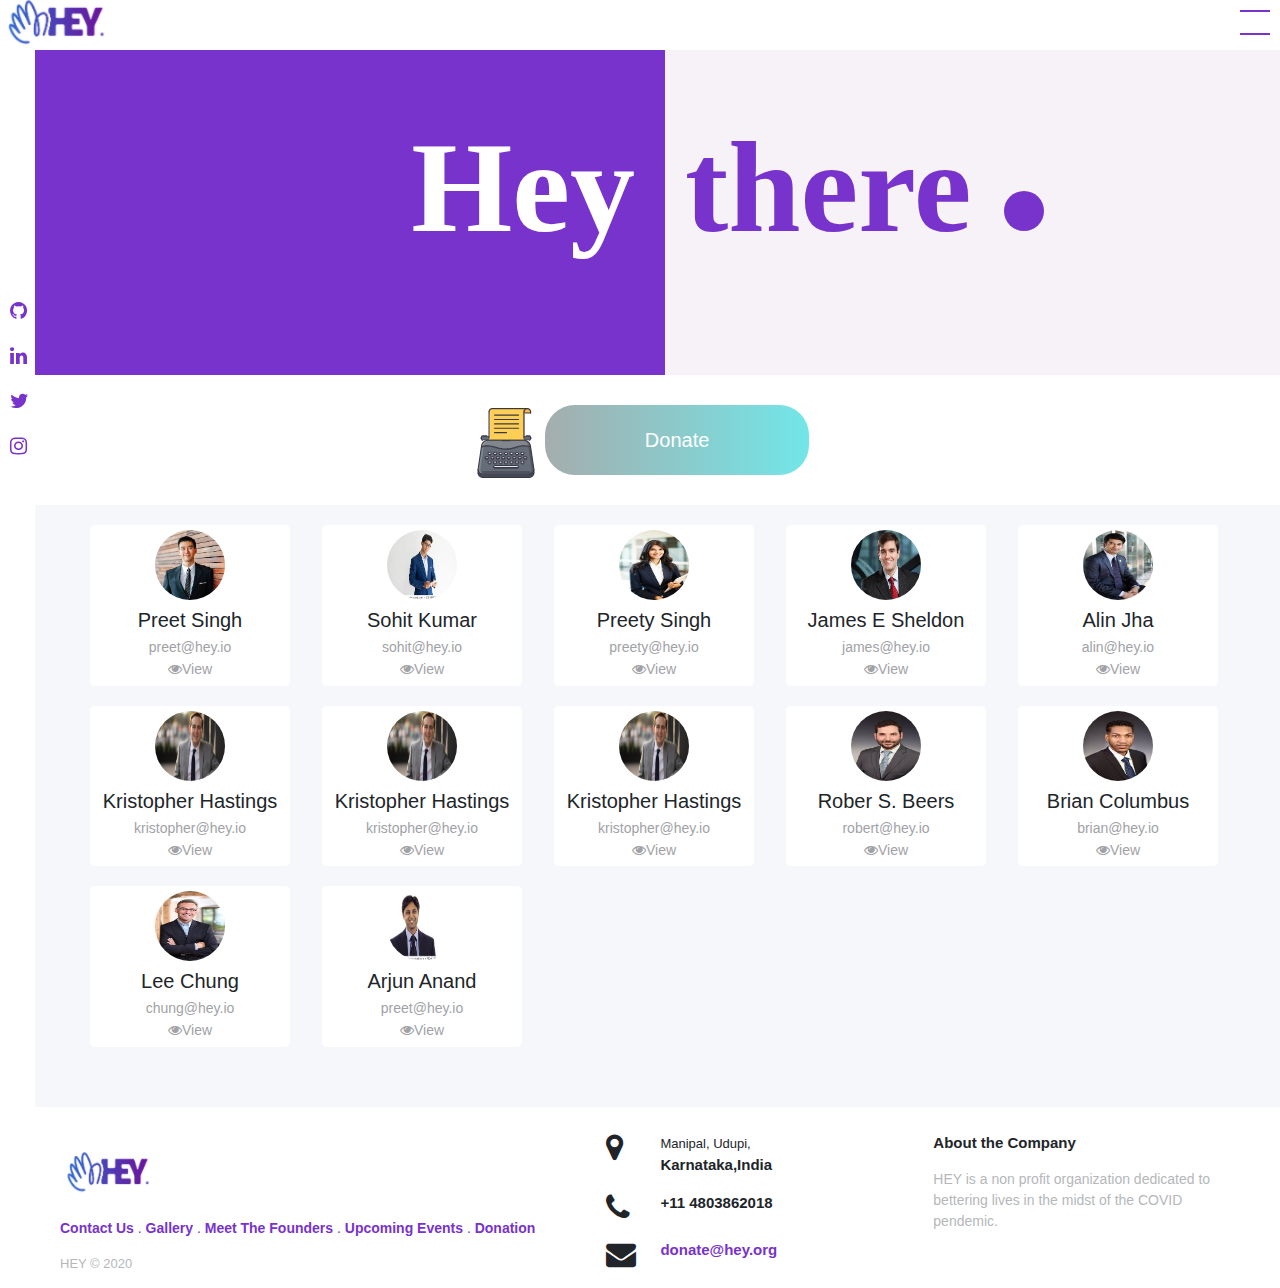
<file: index.html>
<!DOCTYPE html>
<html>
<head>
	<title></title>
	<link rel="stylesheet" type="text/css" href="style.css">
	 <link rel="stylesheet" href="https://maxcdn.bootstrapcdn.com/bootstrap/4.0.0/css/bootstrap.min.css" integrity="sha384-Gn5384xqQ1aoWXA+058RXPxPg6fy4IWvTNh0E263XmFcJlSAwiGgFAW/dAiS6JXm" crossorigin="anonymous">
	 <link rel="stylesheet" href="https://www.w3schools.com/w3css/4/w3.css">
<link rel="stylesheet" href="https://cdnjs.cloudflare.com/ajax/libs/font-awesome/4.7.0/css/font-awesome.min.css">

<meta content="width=device-width, initial-scale=1" name="viewport" />

</head>
<body>

<div class="header">
  <div class="img">
    <img src="hey.png">
  </div>
<nav>
  <input type="checkbox" id="trigger" />
  <label aria-label="open main navigation" for="trigger"><span></span></label>
  <ul>
    <li><a href="#">Upcoming Events</a></li>
    <li><a href="#">News</a></li>
    <li><a href="#">Locations</a></li>
    <li><a href="#">Contact Us</a></li>
    <li><a href="#">Gallery</a></li>
    <li><a href="#">Donate</a></li>
  </ul>
</nav>
</div>
<div class="left">
  <div class="icons">

    <a href="#"><i class="fa fa-github fa-lg"></i></a><br><br>
    <a href="#"><i class="fa fa-linkedin fa-lg"></i><br><br></a>
    <a href="#"><i class="fa fa-twitter fa-lg"></i></a><br><br>
    <a href="#"><i class="fa fa-instagram fa-lg"></a></i>
  </div>
</div>

<div class="main">
  <div class="row">
  <div id="slide">
   <div id="main3">
     <p id="p1">~~~We believe in you.</p>
     <p id="p2">HEY was built in 2018</p>
     <p id="p3">With hope and love and dreams of second chances.</p>
   </div> 
  <div id="main1"><span class="text1">Hey</span></div>

  <div id="main2">
    <span class="text1">there</span> <div id="dot"></div>
  </div>
</div>
</div>
  <div style="text-align: center;">
    <img src="typewriter.svg" class="typewriter">

    <a href="404.html"><button class="button btn1">Donate</button></a>
  </div>
    <div class="row">
  <div class="box">
    <div class="contact">
      <img src="img1.jfif" class="card_image">
      <div class="name">Preet Singh</div>
      <div class="email"><a href="#">preet@hey.io</a></div>
      <span class="view"><a href="#"><i class="fa fa-eye"></i>View</a></div>
    </span>
    <div class="contact">
      <img src="img2.jfif" class="card_image">
      <div class="name">Sohit Kumar</div>
      <div class="email"><a href="#">sohit@hey.io</a></div>
      <span class="view"><a href="#"><i class="fa fa-eye"></i>View</a></div>
    </span>
    <div class="contact">
      <img src="img3.jfif" class="card_image">
      <div class="name">Preety Singh</div>
      <div class="email"><a href="#">preety@hey.io</a></div>
      <span class="view"><a href="#"><i class="fa fa-eye"></i>View</a></div>
    </span>
    <div class="contact">
      <img src="img4.jfif" class="card_image">
      <div class="name">James E Sheldon</div>
      <div class="email"><a href="#">james@hey.io</a></div>
      <span class="view"><a href="#"><i class="fa fa-eye"></i>View</a></div>
    </span>
    <div class="contact">
      <img src="img5.jfif" class="card_image">
      <div class="name">Alin Jha</div>
      <div class="email"><a href="#">alin@hey.io</a></div>
      <span class="view"><a href="#"><i class="fa fa-eye"></i>View</a></div>
    </span>
    <div class="contact">
      <img src="img6.jpg" class="card_image">
      <div class="name">Kristopher Hastings</div>
      <div class="email"><a href="#">kristopher@hey.io</a></div>
      <span class="view"><a href="#"><i class="fa fa-eye"></i>View</a></div>
    </span>
  <div class="contact">
      <img src="img6.jpg" class="card_image">
      <div class="name">Kristopher Hastings</div>
      <div class="email"><a href="#">kristopher@hey.io</a></div>
      <span class="view"><a href="#"><i class="fa fa-eye"></i>View</a></div>
        <div class="contact">
      <img src="img6.jpg" class="card_image">
      <div class="name">Kristopher Hastings</div>
      <div class="email"><a href="#">kristopher@hey.io</a></div>
      <span class="view"><a href="#"><i class="fa fa-eye"></i>View</a></div>
    <div class="contact">
      <img src="img7.jfif" class="card_image">
      <div class="name">Rober S. Beers</div>
      <div class="email"><a href="#">robert@hey.io</a></div>
      <span class="view"><a href="#"><i class="fa fa-eye"></i>View</a></div>
    </span>
    <div class="contact">
      <img src="img8.jfif" class="card_image">
      <div class="name">Brian Columbus</div>
      <div class="email"><a href="#">brian@hey.io</a></div>
      <span class="view"><a href="#"><i class="fa fa-eye"></i>View</a></div>
    </span>
    <div class="contact">
      <img src="img9.jfif" class="card_image">
      <div class="name">Lee Chung</div>
      <div class="email"><a href="#">chung@hey.io</a></div>
      <span class="view"><a href="#"><i class="fa fa-eye"></i>View</a></div>
    </span>
    <div class="contact">
      <img src="img10.jfif" class="card_image">
      <div class="name">Arjun Anand</div>
      <div class="email"><a href="#">preet@hey.io</a></div>
      <span class="view"><a href="#"><i class="fa fa-eye"></i>View</a></div>
    </span>
  </div>
  </div>
  </div>
<footer>
  <div class="row">
    <div class="col-lg-5">
      <img src="hey.png" id="img2"><br><br>
      <p id="links">
      <a href="#">Contact Us</a> .
      <a href="#">Gallery</a> .
      <a href="#"> Meet The Founders</a> .

      <a href="#"> Upcoming Events</a> .
      <a href="#">Donation</a> 
    </p>
      <p id="copyright">HEY &copy 2020</p>
    </div>
    <div class="col-lg-3">
      <div class="row">
        <div class="col-lg-2"><i class="fa fa-map-marker fa-2x"></i></div>
        <div class="col-lg-10"><span id="address">Manipal, Udupi,</span><br>Karnataka,India</div>
      </div>
      <div class="row">
        <div class="col-lg-2"><i class="fa fa-phone fa-2x"></i></div>
        <div class="col-lg-10">+11 4803862018</div>
      </div><div class="row">
        <div class="col-lg-2"><i class="fa fa-envelope fa-2x"></i></div>
        <div class="col-lg-10"><a href="#">donate@hey.org</a></div>
      </div>
    </div>
    <div class="col-lg-3">
      <p><b>About the Company</b></p>
      <p id="about">HEY is a non profit organization dedicated to bettering lives in the midst of the COVID pendemic.</p>
    </div>

  </div>

</footer>
</div>
<script src="https://code.jquery.com/jquery-3.2.1.slim.min.js" integrity="sha384-KJ3o2DKtIkvYIK3UENzmM7KCkRr/rE9/Qpg6aAZGJwFDMVNA/GpGFF93hXpG5KkN" crossorigin="anonymous"></script>
<script src="https://cdnjs.cloudflare.com/ajax/libs/popper.js/1.12.9/umd/popper.min.js" integrity="sha384-ApNbgh9B+Y1QKtv3Rn7W3mgPxhU9K/ScQsAP7hUibX39j7fakFPskvXusvfa0b4Q" crossorigin="anonymous"></script>
<script src="https://maxcdn.bootstrapcdn.com/bootstrap/4.0.0/js/bootstrap.min.js" integrity="sha384-JZR6Spejh4U02d8jOt6vLEHfe/JQGiRRSQQxSfFWpi1MquVdAyjUar5+76PVCmYl" crossorigin="anonymous"></script>

</body>
</html>
</file>
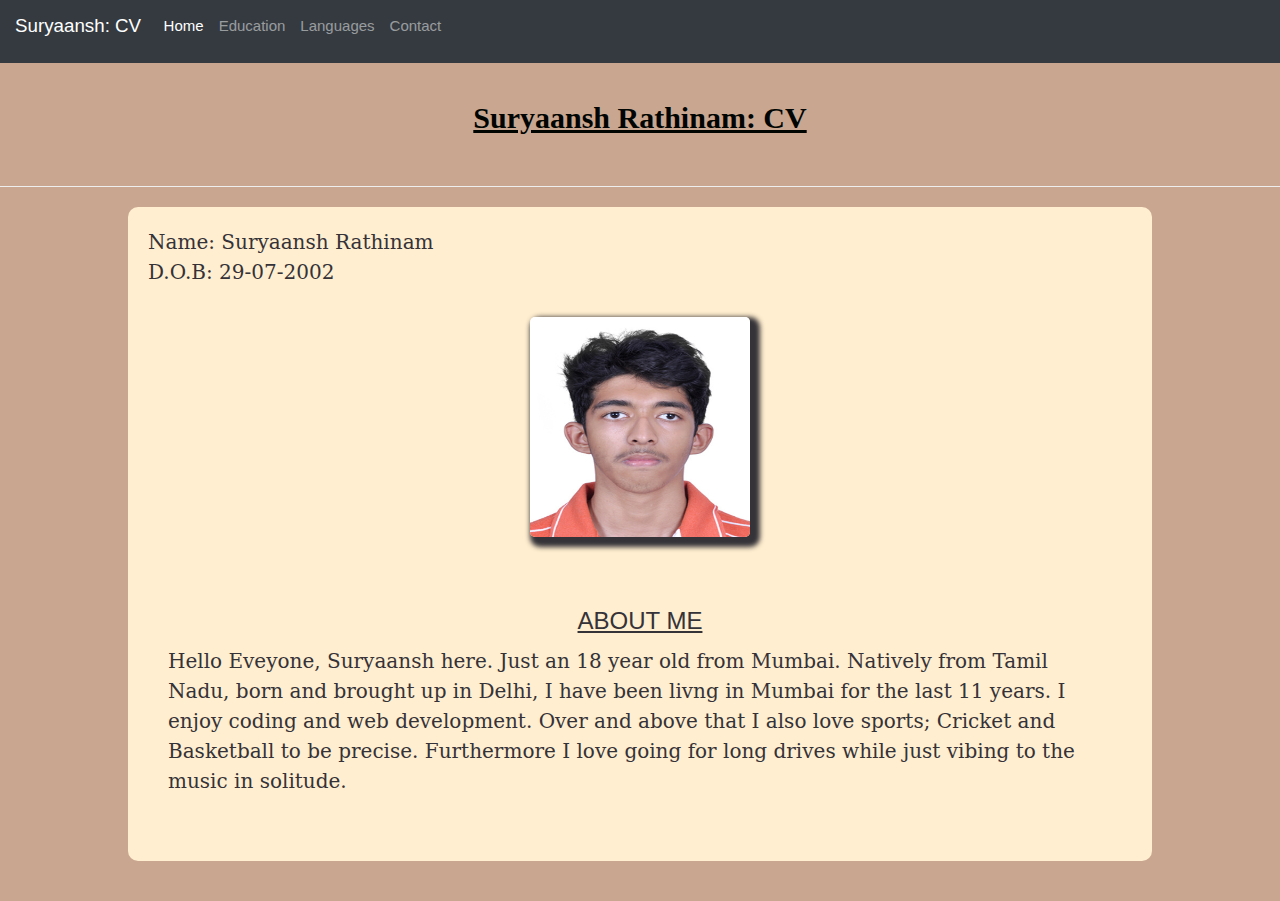
<file: Mist/index.html>
<!DOCTYPE html>
<html>
<head>
	<title>CV: Home</title>
	<link rel="stylesheet" type="text/css" href="style.css">
	 <link rel="stylesheet" href="https://maxcdn.bootstrapcdn.com/bootstrap/4.0.0/css/bootstrap.min.css" integrity="sha384-Gn5384xqQ1aoWXA+058RXPxPg6fy4IWvTNh0E263XmFcJlSAwiGgFAW/dAiS6JXm" crossorigin="anonymous">
	 <link rel="stylesheet" href="https://www.w3schools.com/w3css/4/w3.css">

	 <meta content="width=device-width, initial-scale=1" name="viewport" />


</head>
<body style="background-color:  #c9a690;">
<h2 id="name">Suryaansh Rathinam: CV</h2>
<hr>

<nav class="navbar fixed-top navbar-expand-lg navbar-dark bg-dark">
  <a class="navbar-brand" href="index.html" style="margin-top: -10px;">Suryaansh: CV</a>
  <button class="navbar-toggler" type="button" data-toggle="collapse" data-target="#navbarNav" aria-controls="navbarNav" aria-expanded="false" aria-label="Toggle navigation">
    <span class="navbar-toggler-icon"></span>
  </button>
  <div class="collapse navbar-collapse" id="navbarNav">
    <ul class="navbar-nav">
      <li class="nav-item">
        <a class="nav-link active" href="index.html">Home</a>
      </li>
      <li class="nav-item">
        <a class="nav-link" href="edu.html">Education</a>
      </li>
      <li class="nav-item">
        <a class="nav-link" href="lang.html">Languages</a>
      </li>
      <li class="nav-item">
        <a class="nav-link" href="contact.html">Contact</a>
      </li>
    </ul>
  </div>
</nav>

<div id="main">
	<div id="content">
	Name: Suryaansh Rathinam<br>
	D.O.B: 29-07-2002<br><br>
	<img src="img2.jpg" id="img2" class="w3-animate-fading	">
	<h3>ABOUT ME</h3>
	<p id="about">Hello Eveyone, Suryaansh here. Just an 18 year old from Mumbai. Natively from Tamil Nadu, born and brought up in Delhi, I have been livng in Mumbai for the last 11 years. I enjoy coding and web development. Over and above that I also love sports; Cricket and Basketball to be precise. Furthermore I love going for long drives while just vibing to the music in solitude. </p>
		<!--
		<li>College: Manipal Institute Of Technology</li>
		<a href="https://manipal.edu/mit.html" target="_blank"><img id="img1" src="img1.jpg"></a>
		<li>Branch: Computer Science Engineering</li>
		<li>Introduction: </li>
		<img src="img2.jpg" id="img2">
		<p>Hi, I am Suryaansh, an 18 year old hailing form Mumbai, India. I enjoy coding and web-development.<br>
		Languages I'm familiar with are:
		<ul>
			<li>Python</li>
			<li>C++</li>
			<li>HTML</li>
			<li>CSS</li>
			<li>JavaScript</li>
			<li>PHP</li>
			<li>Bootstrap</li>
		</ul>
		In addition to this I enjoy sports (Basketball and Cricket in particular) and running. 
		</p>
	
	<li>Contact Information:
		<ol>
			<li>Email id: <a href="mailto: suryaansh2002@gmail.com">suryaansh2002@gmail.com</a></li>
			<li>Mobile Number: 9619514015</li>
		</ol>
	</li>
	<li>Other Profiles:</li>
	<a href="https://github.com/suryaansh2002/" target="_blank"><img src="img3.png" class="img3"></a>
	<a href="https://www.linkedin.com/in/suryaansh-rathinam-33a86b1b6/" target="_blank"><img src="img4.png" class="img3"></a>
-->
	</div>
</div>

<script src="https://code.jquery.com/jquery-3.2.1.slim.min.js" integrity="sha384-KJ3o2DKtIkvYIK3UENzmM7KCkRr/rE9/Qpg6aAZGJwFDMVNA/GpGFF93hXpG5KkN" crossorigin="anonymous"></script>
<script src="https://cdnjs.cloudflare.com/ajax/libs/popper.js/1.12.9/umd/popper.min.js" integrity="sha384-ApNbgh9B+Y1QKtv3Rn7W3mgPxhU9K/ScQsAP7hUibX39j7fakFPskvXusvfa0b4Q" crossorigin="anonymous"></script>
<script src="https://maxcdn.bootstrapcdn.com/bootstrap/4.0.0/js/bootstrap.min.js" integrity="sha384-JZR6Spejh4U02d8jOt6vLEHfe/JQGiRRSQQxSfFWpi1MquVdAyjUar5+76PVCmYl" crossorigin="anonymous"></script>

</body>
</html>
</file>
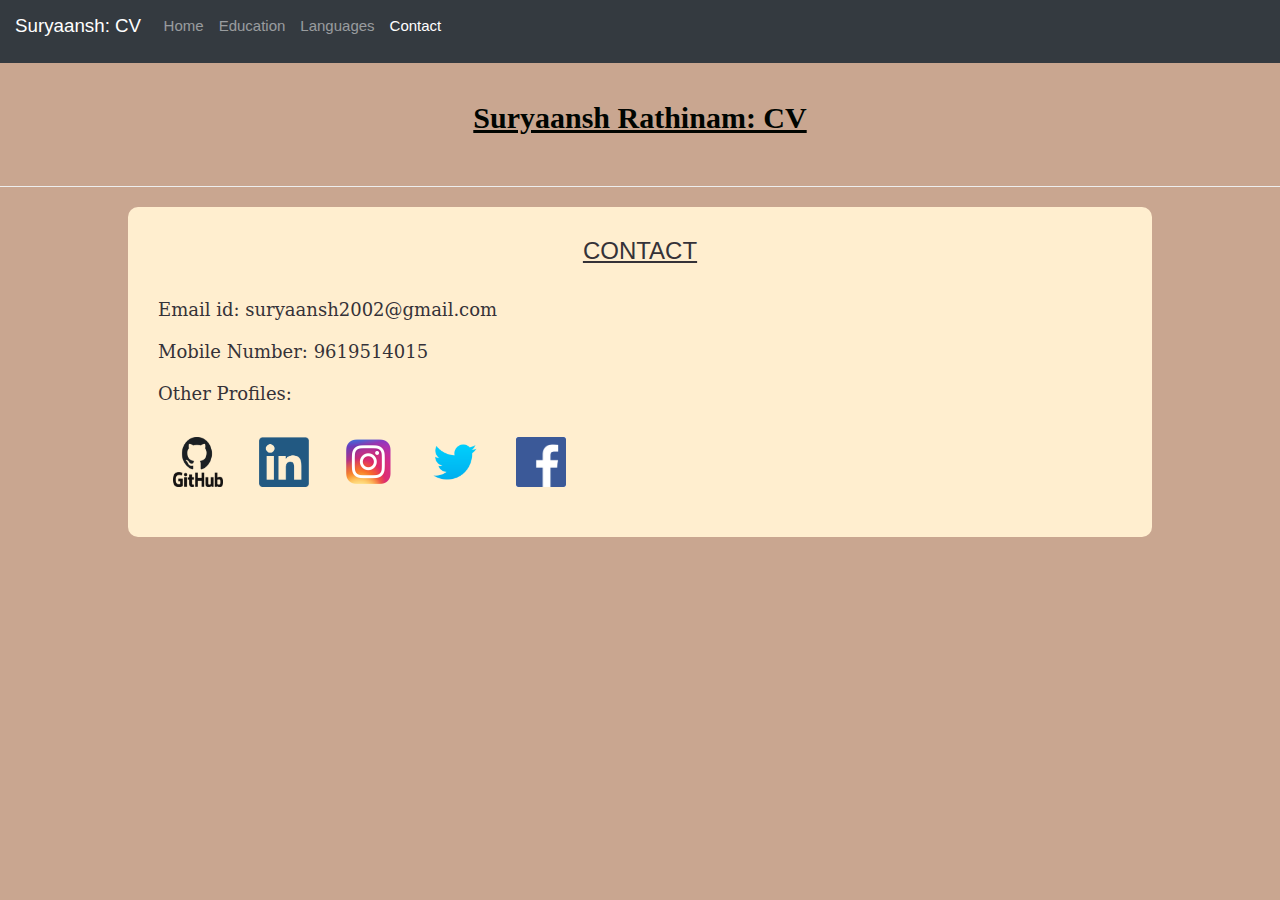
<file: Mist/contact.html>
<!DOCTYPE html>
<html>
<head>
	<title>CV: Contact</title>
	<link rel="stylesheet" type="text/css" href="style.css">
	 <link rel="stylesheet" href="https://maxcdn.bootstrapcdn.com/bootstrap/4.0.0/css/bootstrap.min.css" integrity="sha384-Gn5384xqQ1aoWXA+058RXPxPg6fy4IWvTNh0E263XmFcJlSAwiGgFAW/dAiS6JXm" crossorigin="anonymous">
   <meta content="width=device-width, initial-scale=1" name="viewport" />
<link rel="stylesheet" href="https://www.w3schools.com/w3css/4/w3.css">

</head>
<body style="background-color:  #c9a690;">
<h2 id="name">Suryaansh Rathinam: CV</h2>
<hr>

<nav class="navbar fixed-top navbar-expand-lg navbar-dark bg-dark">
  <a class="navbar-brand" href="index.html" style="margin-top: -10px;">Suryaansh: CV</a>
  <button class="navbar-toggler" type="button" data-toggle="collapse" data-target="#navbarNav" aria-controls="navbarNav" aria-expanded="false" aria-label="Toggle navigation">
    <span class="navbar-toggler-icon"></span>
  </button>
  <div class="collapse navbar-collapse" id="navbarNav">
    <ul class="navbar-nav">
      <li class="nav-item">
        <a class="nav-link" href="index.html">Home</a>
      </li>
      <li class="nav-item">
        <a class="nav-link" href="edu.html">Education</a>
      </li>
      <li class="nav-item">
        <a class="nav-link" href="lang.html">Languages</a>
      </li>
      <li class="nav-item">
        <a class="nav-link active" href="contact.html">Contact</a>
      </li>
    </ul>
  </div>
</nav>

<div id="main">
	<div id="content">
		<h3 style="margin-bottom:30px;">
			CONTACT
		</h3>
	
		<ol style="margin-left: -30px; font-size: 18px;">
			<p>Email id: <a href="mailto: suryaansh2002@gmail.com">suryaansh2002@gmail.com</a>
			<p>Mobile Number: 9619514015</p>
	<p>Other Profiles:</p>
	<a href="https://github.com/suryaansh2002/" target="_blank"><img src="img3.png" class="img3 w3-animate-zoom "></a>
	<a href="https://www.linkedin.com/in/suryaansh-rathinam-33a86b1b6/" target="_blank"><img src="img4.png" class="img3 w3-animate-zoom"></a>
  <a href="https://www.instagram.com/suryaansh2807/" target="_blank"><img src="img5.png" class="img3 w3-animate-zoom"></a>
  <a href="https://twitter.com/SuryaanshR" target="_blank"><img src="img6.png" class="img3 w3-animate-zoom"></a>
  <a href="https://www.facebook.com/suryaansh.rathinam/" target="_blank"><img src="img7.png" class="img3 w3-animate-zoom"></a>
</ol>
	</div>
</div>

<script src="https://code.jquery.com/jquery-3.2.1.slim.min.js" integrity="sha384-KJ3o2DKtIkvYIK3UENzmM7KCkRr/rE9/Qpg6aAZGJwFDMVNA/GpGFF93hXpG5KkN" crossorigin="anonymous"></script>
<script src="https://cdnjs.cloudflare.com/ajax/libs/popper.js/1.12.9/umd/popper.min.js" integrity="sha384-ApNbgh9B+Y1QKtv3Rn7W3mgPxhU9K/ScQsAP7hUibX39j7fakFPskvXusvfa0b4Q" crossorigin="anonymous"></script>
<script src="https://maxcdn.bootstrapcdn.com/bootstrap/4.0.0/js/bootstrap.min.js" integrity="sha384-JZR6Spejh4U02d8jOt6vLEHfe/JQGiRRSQQxSfFWpi1MquVdAyjUar5+76PVCmYl" crossorigin="anonymous"></script>

</body>
</html>
</file>
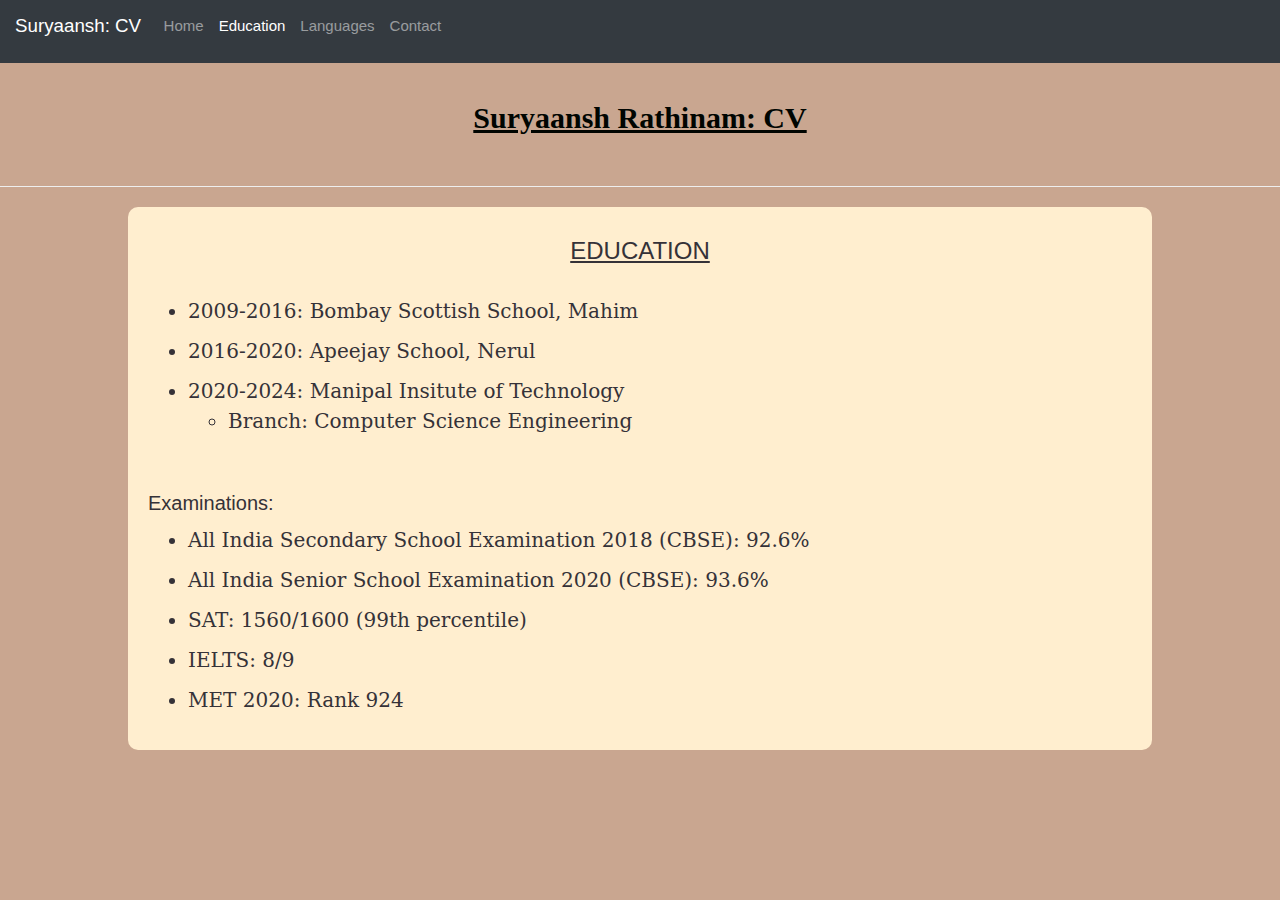
<file: Mist/edu.html>
<!DOCTYPE html>
<html>
<head>
	<title>CV: Education</title>
	<link rel="stylesheet" type="text/css" href="style.css">
	 <link rel="stylesheet" href="https://maxcdn.bootstrapcdn.com/bootstrap/4.0.0/css/bootstrap.min.css" integrity="sha384-Gn5384xqQ1aoWXA+058RXPxPg6fy4IWvTNh0E263XmFcJlSAwiGgFAW/dAiS6JXm" crossorigin="anonymous">
	 <link rel="stylesheet" href="https://www.w3schools.com/w3css/4/w3.css">

	 	 <meta content="width=device-width, initial-scale=1" name="viewport" />


</head>
<body style="background-color:  #c9a690;">
<h2 id="name">Suryaansh Rathinam: CV</h2>
<hr>

<nav class="navbar fixed-top navbar-expand-lg navbar-dark bg-dark">
  <a class="navbar-brand" href="index.html" style="margin-top: -10px;">Suryaansh: CV</a>
  <button class="navbar-toggler" type="button" data-toggle="collapse" data-target="#navbarNav" aria-controls="navbarNav" aria-expanded="false" aria-label="Toggle navigation">
    <span class="navbar-toggler-icon"></span>
  </button>
  <div class="collapse navbar-collapse" id="navbarNav">
    <ul class="navbar-nav">
      <li class="nav-item">
        <a class="nav-link" href="index.html">Home</a>
      </li>
      <li class="nav-item">
        <a class="nav-link active" href="edu.html">Education</a>
      </li>
      <li class="nav-item">
        <a class="nav-link" href="lang.html">Languages</a>
      </li>
      <li class="nav-item">
        <a class="nav-link" href="contact.html">Contact</a>
      </li>
    </ul>
  </div>
</nav>

<div id="main">
	<div id="content">
		<h3>
			EDUCATION
		</h3>
		<ul style="margin-top: 30px;">
			<li>2009-2016: <a href="http://bombayscottish.in/mahim/home.php" style="color:#353238;">Bombay Scottish School, Mahim</a>				
			</li>
			<li>
				2016-2020: <a href="https://www.apeejay.edu/nerul/" style="color: #353238;">Apeejay School, Nerul</a>
			</li>
			<li>2020-2024: <a href="https://manipal.edu/mit.html" style="color: #353238;">Manipal Insitute of Technology</a>
				<ul>
					<li>
						Branch: Computer Science Engineering
					</li>
				</ul>
			</li>

		</ul>
		<br>
		<h4>Examinations:</h4>
		<ul>
			<li>All India Secondary School Examination 2018 (CBSE): 92.6%</li>
			<li>All India Senior School Examination 2020 (CBSE): 93.6%</li>
			<li>SAT: 1560/1600 (99th percentile)</li>
			<li>IELTS: 8/9</li>
			<li>MET 2020: Rank 924</li>
			
		</ul>
		<!--
		<li>College: Manipal Institute Of Technology</li>
		<a href="https://manipal.edu/mit.html" target="_blank"><img id="img1" src="img1.jpg"></a>
		<li>Branch: Computer Science Engineering</li>
		<li>Introduction: </li>
		<img src="img2.jpg" id="img2">
		<p>Hi, I am Suryaansh, an 18 year old hailing form Mumbai, India. I enjoy coding and web-development.<br>
		Languages I'm familiar with are:
		<ul>
			<li>Python</li>
			<li>C++</li>
			<li>HTML</li>
			<li>CSS</li>
			<li>JavaScript</li>
			<li>PHP</li>
			<li>Bootstrap</li>
		</ul>
		In addition to this I enjoy sports (Basketball and Cricket in particular) and running. 
		</p>
	
	<li>Contact Information:
		<ol>
			<li>Email id: <a href="mailto: suryaansh2002@gmail.com">suryaansh2002@gmail.com</a></li>
			<li>Mobile Number: 9619514015</li>
		</ol>
	</li>
	<li>Other Profiles:</li>
	<a href="https://github.com/suryaansh2002/" target="_blank"><img src="img3.png" class="img3"></a>
	<a href="https://www.linkedin.com/in/suryaansh-rathinam-33a86b1b6/" target="_blank"><img src="img4.png" class="img3"></a>
-->
	</div>
</div>

<script src="https://code.jquery.com/jquery-3.2.1.slim.min.js" integrity="sha384-KJ3o2DKtIkvYIK3UENzmM7KCkRr/rE9/Qpg6aAZGJwFDMVNA/GpGFF93hXpG5KkN" crossorigin="anonymous"></script>
<script src="https://cdnjs.cloudflare.com/ajax/libs/popper.js/1.12.9/umd/popper.min.js" integrity="sha384-ApNbgh9B+Y1QKtv3Rn7W3mgPxhU9K/ScQsAP7hUibX39j7fakFPskvXusvfa0b4Q" crossorigin="anonymous"></script>
<script src="https://maxcdn.bootstrapcdn.com/bootstrap/4.0.0/js/bootstrap.min.js" integrity="sha384-JZR6Spejh4U02d8jOt6vLEHfe/JQGiRRSQQxSfFWpi1MquVdAyjUar5+76PVCmYl" crossorigin="anonymous"></script>

</body>
</html>
</file>
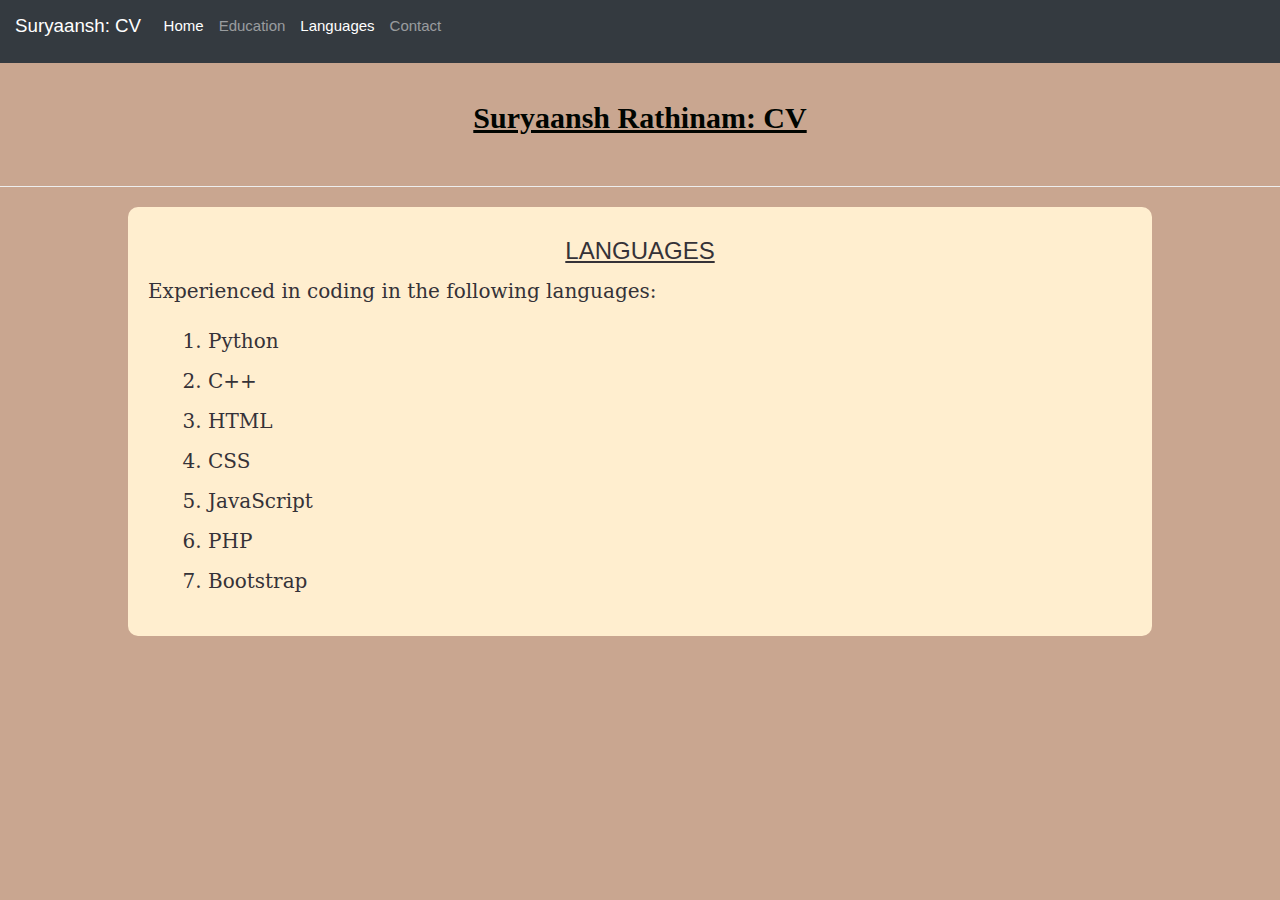
<file: Mist/lang.html>
<!DOCTYPE html>
<html>
<head>
	<title>CV: Languages</title>
	<link rel="stylesheet" type="text/css" href="style.css">
	 <link rel="stylesheet" href="https://maxcdn.bootstrapcdn.com/bootstrap/4.0.0/css/bootstrap.min.css" integrity="sha384-Gn5384xqQ1aoWXA+058RXPxPg6fy4IWvTNh0E263XmFcJlSAwiGgFAW/dAiS6JXm" crossorigin="anonymous">
	 <meta content="width=device-width, initial-scale=1" name="viewport" />
<link rel="stylesheet" href="https://www.w3schools.com/w3css/4/w3.css">

</head>
<body style="background-color:  #c9a690;">
<h2 id="name">Suryaansh Rathinam: CV</h2>
<hr>

<nav class="navbar fixed-top navbar-expand-lg navbar-dark bg-dark">
  <a class="navbar-brand" href="index.html" style="margin-top: -10px;">Suryaansh: CV</a>
  <button class="navbar-toggler" type="button" data-toggle="collapse" data-target="#navbarNav" aria-controls="navbarNav" aria-expanded="false" aria-label="Toggle navigation">
    <span class="navbar-toggler-icon"></span>
  </button>
  <div class="collapse navbar-collapse" id="navbarNav">
    <ul class="navbar-nav">
      <li class="nav-item active">
        <a class="nav-link" href="index.html">Home</a>
      </li>
      <li class="nav-item">
        <a class="nav-link" href="edu.html">Education</a>
      </li>
      <li class="nav-item">
        <a class="nav-link active" href="lang.html">Languages</a>
      </li>
      <li class="nav-item">
        <a class="nav-link" href="contact.html">Contact</a>
      </li>
    </ul>
  </div>
</nav>

<div id="main">
	<div id="content">
		<h3>
			LANGUAGES
		</h3>
		<p>Experienced in coding in the following languages:</p>
		<ol style="margin: 20px;">
			<li>Python</li>
			<li>C++</li>
			<li>HTML</li>
			<li>CSS</li>
			<li>JavaScript</li>
			<li>PHP</li>
			<li>Bootstrap</li>
		</ol>
	</div>
</div>

<script src="https://code.jquery.com/jquery-3.2.1.slim.min.js" integrity="sha384-KJ3o2DKtIkvYIK3UENzmM7KCkRr/rE9/Qpg6aAZGJwFDMVNA/GpGFF93hXpG5KkN" crossorigin="anonymous"></script>
<script src="https://cdnjs.cloudflare.com/ajax/libs/popper.js/1.12.9/umd/popper.min.js" integrity="sha384-ApNbgh9B+Y1QKtv3Rn7W3mgPxhU9K/ScQsAP7hUibX39j7fakFPskvXusvfa0b4Q" crossorigin="anonymous"></script>
<script src="https://maxcdn.bootstrapcdn.com/bootstrap/4.0.0/js/bootstrap.min.js" integrity="sha384-JZR6Spejh4U02d8jOt6vLEHfe/JQGiRRSQQxSfFWpi1MquVdAyjUar5+76PVCmYl" crossorigin="anonymous"></script>

</body>
</html>
</file>
<file: style.css>
/*Nav-Bar*/
.header{
	height: 50px;
	background-color: white;
	width: 100%;
	position: fixed;
	top: 0px;
}
img{
	width: auto;
	height: 50px;
}
input {
  opacity: 0;
  width: 0;
  height: 0;
  appearance: none;
  position: fixed;
}

label {
  position: fixed;
  top: 0;
  right: 0;
  z-index: 10;
  display: flex;
  align-items: center;
  width: 30px;
  height: 25px;
  margin-right: 10px;
  margin-top: 10px;
}

label span {
  display: block;
  width: 100%;
  background: #7833cc;
  height: 2px;
  transition: transform 1s;
}

label span::before,
label span::after {
  content: "";
  position: absolute;
  float: left;
  width: 30px;
  left: 0;
  right: 0;
  display: block;
  height: 2px;
  margin-bottom: 5px;
  background: #7833cc;
  transition: 0.4s
}

label span::before {
  top: 0;
}

label span::after {
  top: calc(100% - 2px);/* to make the transition easier :) */
}

ul {
	text-align: center;
  position: fixed;
  margin-top: 0px;
  top: 0;
  left: 0;
  right: 0;
  bottom: 0;
  padding-top: 30px;
  width: 100%;
  height: 100%;
  transform: translateX(200%) rotate(90deg);
  transition: transform 0.2s;
  background: #7833cc;
  z-index: 5;
  list-style: none;
  line-height: 1.3;
}

li a:hover{
	background-color: #550eab;
	padding:20px;
	border-radius: 5px;
	text-decoration: none;
	color: white;
}
ul a{
  text-decoration: none;
  color: white;
  font-family: Arial;
  font-size: 70px;
}



input:checked + label span {
  transform: rotate(45deg);
}

input:checked + label span::before, input:checked + label span::after {
  background-color: white;
  top: calc(50% - 1px);
  transition: 0.4s;
}
input:checked + label span::after {
  background-color: white;
  transform: rotate(90deg);
}

input:checked ~ ul {
  transform: none;
  transition: transform 0.4s;
}

body{
	overflow-x: hidden;
}
/*Main Div*/
.main{
	margin-left: 50px;

}
#slide{
	width: 100%;
}

/*Slider in Main Div*/
#slide:hover{
	margin-left: 50%;
	margin-right: -50%;
	transition: 1s;
}
#slide:hover #main3{
	visibility: visible;
	transition: 1s;
	z-index: 1;
}
#slide:hover .left{
	position: absolute;
	z-index: 999;
}
#slide:hover #main1{
	padding-right: 80px;
	transition: 1s;
}

#main1{
	padding-top: 90px;
	padding-bottom:90px;
	background-color: #7833cc;
	width: 50%;
	color: white;
	font-family: "Roboto";
	font-weight: bold;
	text-align: right;
	vertical-align: middle;
	font-size: 130px;
	float: left;
	padding-right: 30px;
	overflow: hidden;

}

#main2{
	background-color: #f6f2f7;
	width: 50%;
	padding-top: 90px;
	padding-bottom:90px;
	color: #7833cc;
	font-weight: bold;
	font-family: "Roboto";
	text-align: left;
	vertical-align: middle;
	font-size: 130px;
	float: left;
	padding-left: 20px;

}
#main3{
	background-color: #7833cc;
	width: 50%;
	margin-left: -50%;
	font-family: "Arial";
	float: left;
	text-align: center;
	visibility: hidden;
	padding-left: 10%;
	padding-top: 120px;
	height: 100%;

}

#p1{
	color: white;
	font-size: 15px;
}
#p2{
	font-size: 22px;
}
#p3{
	font-size: 25px;
}
#dot {
  height: 40px;
  width: 40px;
  background-color: #7833cc;
  border-radius: 50%;
  display: inline-block;
}

/*Donate Button*/
.button{
	border-radius: 30px;
	padding-left:100px;
	padding-right:100px;
	padding-top: 20px;
	padding-bottom: 20px;
	margin-top: 30px;
	margin-bottom: 30px;
	color: white;
	font-size: 20px;
	border: none;

}
.btn1{
		background-image: linear-gradient(to right,#a5adad, #72e6e8);
}
.button:hover{
	background-image:linear-gradient( to right ,#7833cc,#7833cc);
	color:white;
}
.typewriter{
	width: 70px;
	height: 70px;
	margin-left: -50px;
}
/*Box and Contact Cards*/
.view:hover{
	background-color: #7833cc;
	border-radius: 10px;
	padding-left: 5px;
	padding-right: 5px;
	color: white;
}
.view a:hover{
	color: white;
}
.box{
	width: 100%;
	margin-bottom: 10px;
	background-color: #F5F7FA;
	padding-left:35px;
	padding-right:35px;
	padding-top: 10px;
	padding-bottom: 50px;


}
.contact{
	background-color: white;
	margin-left: 20px;
	margin-right: 12px;
	margin-top: 10px;
	margin-bottom: 10px;
	border-radius: 5px;
	text-align: center;
	padding:5px;
	float: left;
	width: 14%;
	min-width: 200px;
}
.contact:hover{
	box-shadow: 2px 2px 2px 2px grey;
}
.card_image{
	border-radius: 50%;
	height: 70px;
	width: 70px;
}
.name{
	font-size: 20px;
	padding-top: 5px;
	font-family: Arial;
}
.email{
	font-size: 14px;
	color: #a1a2a6;
	padding-top: 2px;
}
.email :hover{
	color: #a1a2a6;


}
.view{
	font-size: 14px;
	color: #a1a2a6;
	padding-top: 2px;
	padding-bottom: 2px;
	margin-bottom: 10px;

}
.view :hover{
	color: #a1a2a6;

}
.contact2{
	margin-left: 30px;
	background-color: white;
	float: left;
	margin-left: 20px;
	margin-right: 30px;
	margin-top: 10px;
	margin-bottom: 50px;
	border-radius: 5px;
	text-align: center;
	padding:5px;
	width: 20%;
	min-width: 200px;
}
/*Side Bar with Icons*/
.left{
	width: 50px;
	color: #7833cc;
	z-index: 10;
	height: auto;
}
.icons{
	position: fixed;
	top: 300px;
	margin-left: 10px;
	margin-right: -10px;

}

/*Footer*/
footer{
	background-color: white;
	text-align: center;
}
.col-lg-5{
	text-align: left;
	padding-top: 35px;
	color: #7833cc;
	font-size: 14px;
	margin-left: 60px;
	
}
.col-lg-5 a{
	font-weight: bold;
}
#img2{
	width: 100px;
	height: 45px;
}
#copyright{
	font-size: 13px;
	color: #b5b7ba;
	margin-top: 10px;
}
.col-lg-2{
	text-align: left;
	font-weight: bold;
}
.col-lg-3 a{
	color: #7833cc;
}
.col-lg-3 .row{
	padding-bottom: 15px;

}
#address{
	font-weight: normal;
	font-size: 13px;
}
.col-lg-3{
	margin-top: 15px;
	text-align: left;
	font-weight: bold;
}

#about{
	color: #b5b7ba;
	font-weight: normal;
	font-size: 14px;

}
/*Media Queries*/
@media screen and (max-width: 1000px){
	
	.col-lg-3,.col-lg-2, .col-lg-5{
		text-align: center;
	}
	.col-lg-5{
		margin-left: 0px;
	}
}
@media screen and (max-width: 810px){
	.text1{
		font-size: 60px;
	}
	ul a{
		font-size: 40px;
	}
	#dot{
		height: 20px;
		width: 20px;
		margin-left: -10px;
	}
	.typewriter{
		visibility: hidden;
	}


	#links{
		margin-left: 50px;
	}

	.main{
		margin-right: 0px;
	}


	.button{
	border-radius: 30px;
	padding-left:80px;
	padding-right:80px;
	padding-top: 20px;
	padding-bottom: 20px;
	margin-top: 30px;
	margin-bottom: 30px;
	color: white;
	font-size: 20px;
	border: none;
	}
	#about{
		padding-left: 20px;
		padding-right: 20px;

	}
	.box{
		padding-left: 15%;
		padding-right: 0px;
	}
	#slide:hover{
		margin: 0%;
	}
	#slide:hover #main3{
		visibility: hidden;
	}
	#slide:hover #main1{
		padding-right:30px; 
	}
}
@media screen and (max-width: 440px){
	.text1{
		font-size: 40px;
	}
}
</file>
<file: Mist/style.css>
body{
	background-color: #c9a690;
}
#name{
	font-family: "Times New Roman", "Arial","Helvetica";
	color: #000501;
	margin: 50px;
	text-align: center;
	font-weight: bold;
}
#main{
	width: 80%;
	margin-left:10%;
	color: #353238;
	margin-right:10%;
	margin-top: 20px;
	background-color: #ffeecf;
	padding: 20px;
	border-radius: 10px;
	margin-bottom: -50px;
	font-family: "Serif";
	margin-bottom: 40px;

}
#content{
	font-size: 20px;
}
a{
	color: green;
}

h3, h2{
	text-align: center;
	text-decoration: underline;
	font-weight: bold;
	margin-bottom: 20px;
}
#img2{
	height: 220px;
	border-radius: 5px;
	display: block;
	margin-left: auto;
	margin-right: auto;
	width: 220px;
	margin-bottom: 70px;
	box-shadow: 5px 5px 5px 5px;
}
#about{
	padding-left: 20px;
	padding-right: 20px;
	padding-bottom: 30px;
}

li{
	margin-bottom: 10px;
}
.img3{
	height: 50px;
	width: 50px;
	margin: 15px;
}

#name{
	margin-top: 100px;
}
</file>
